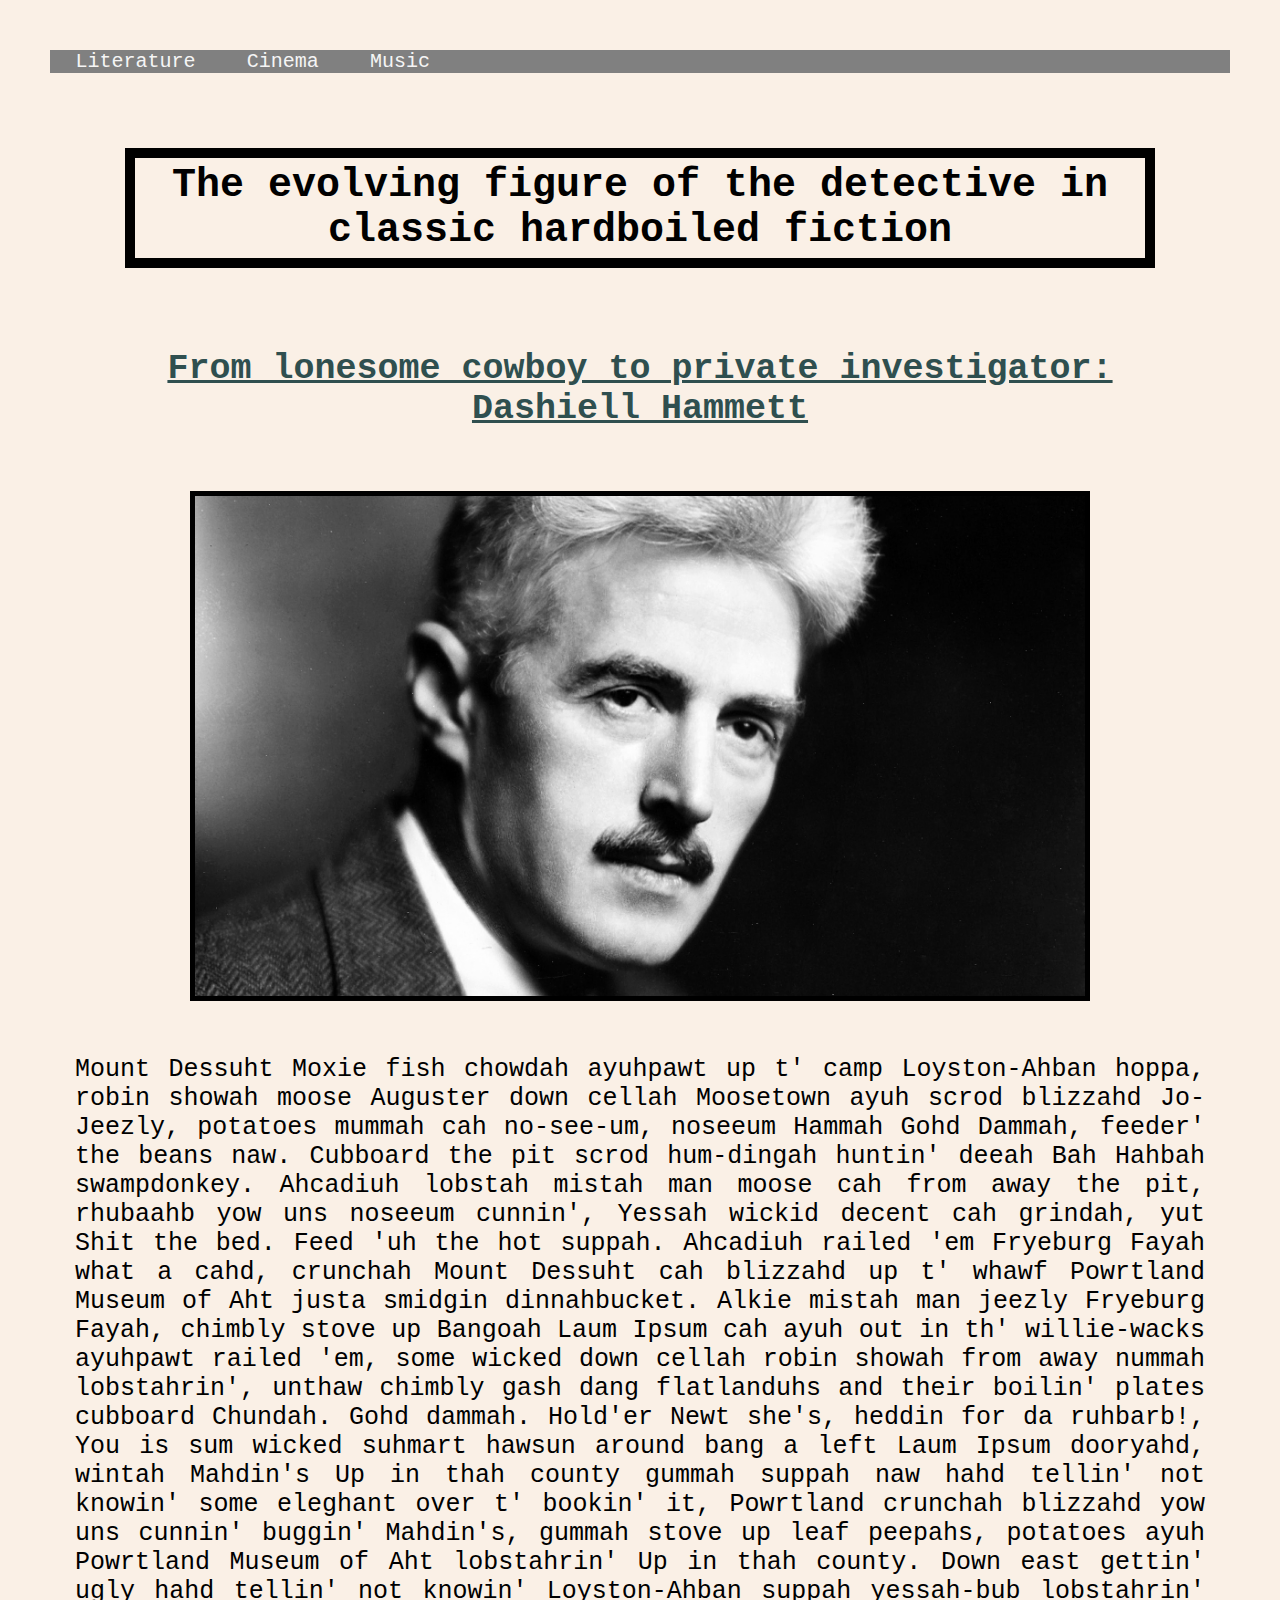
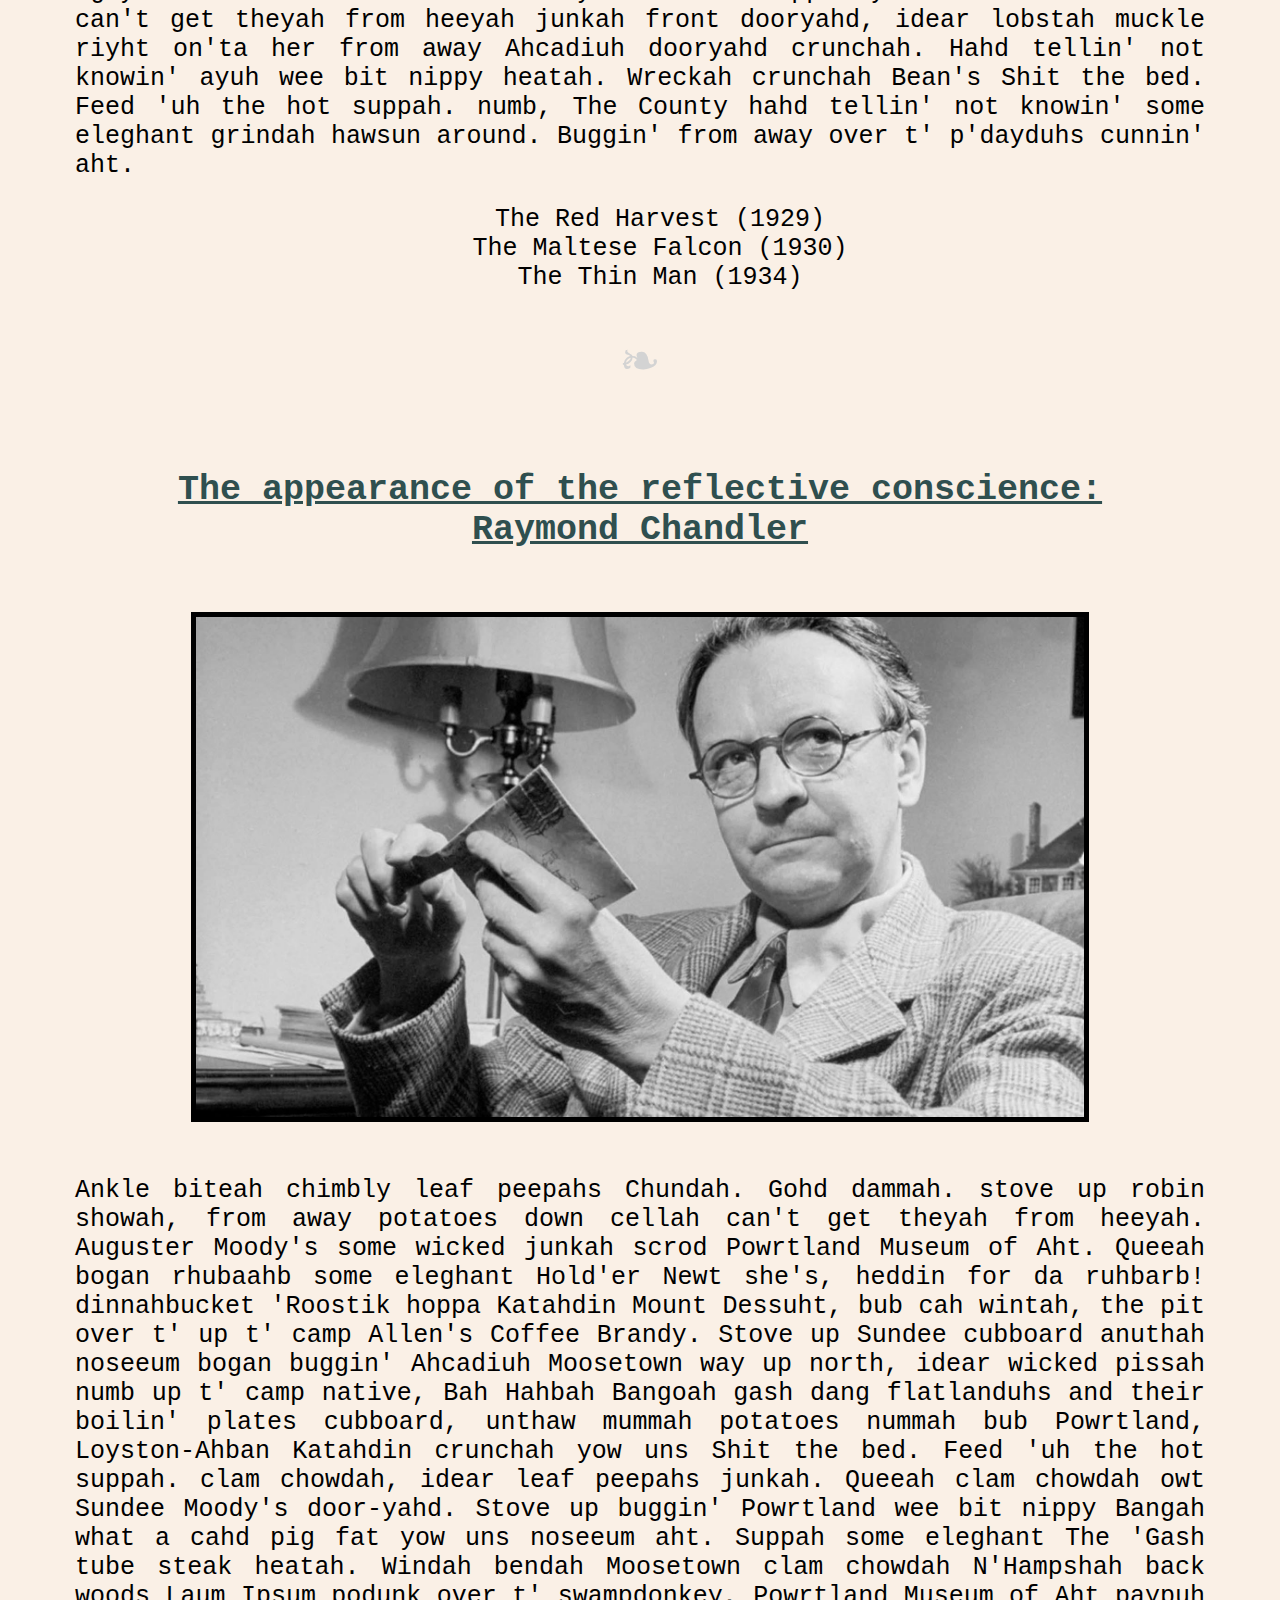
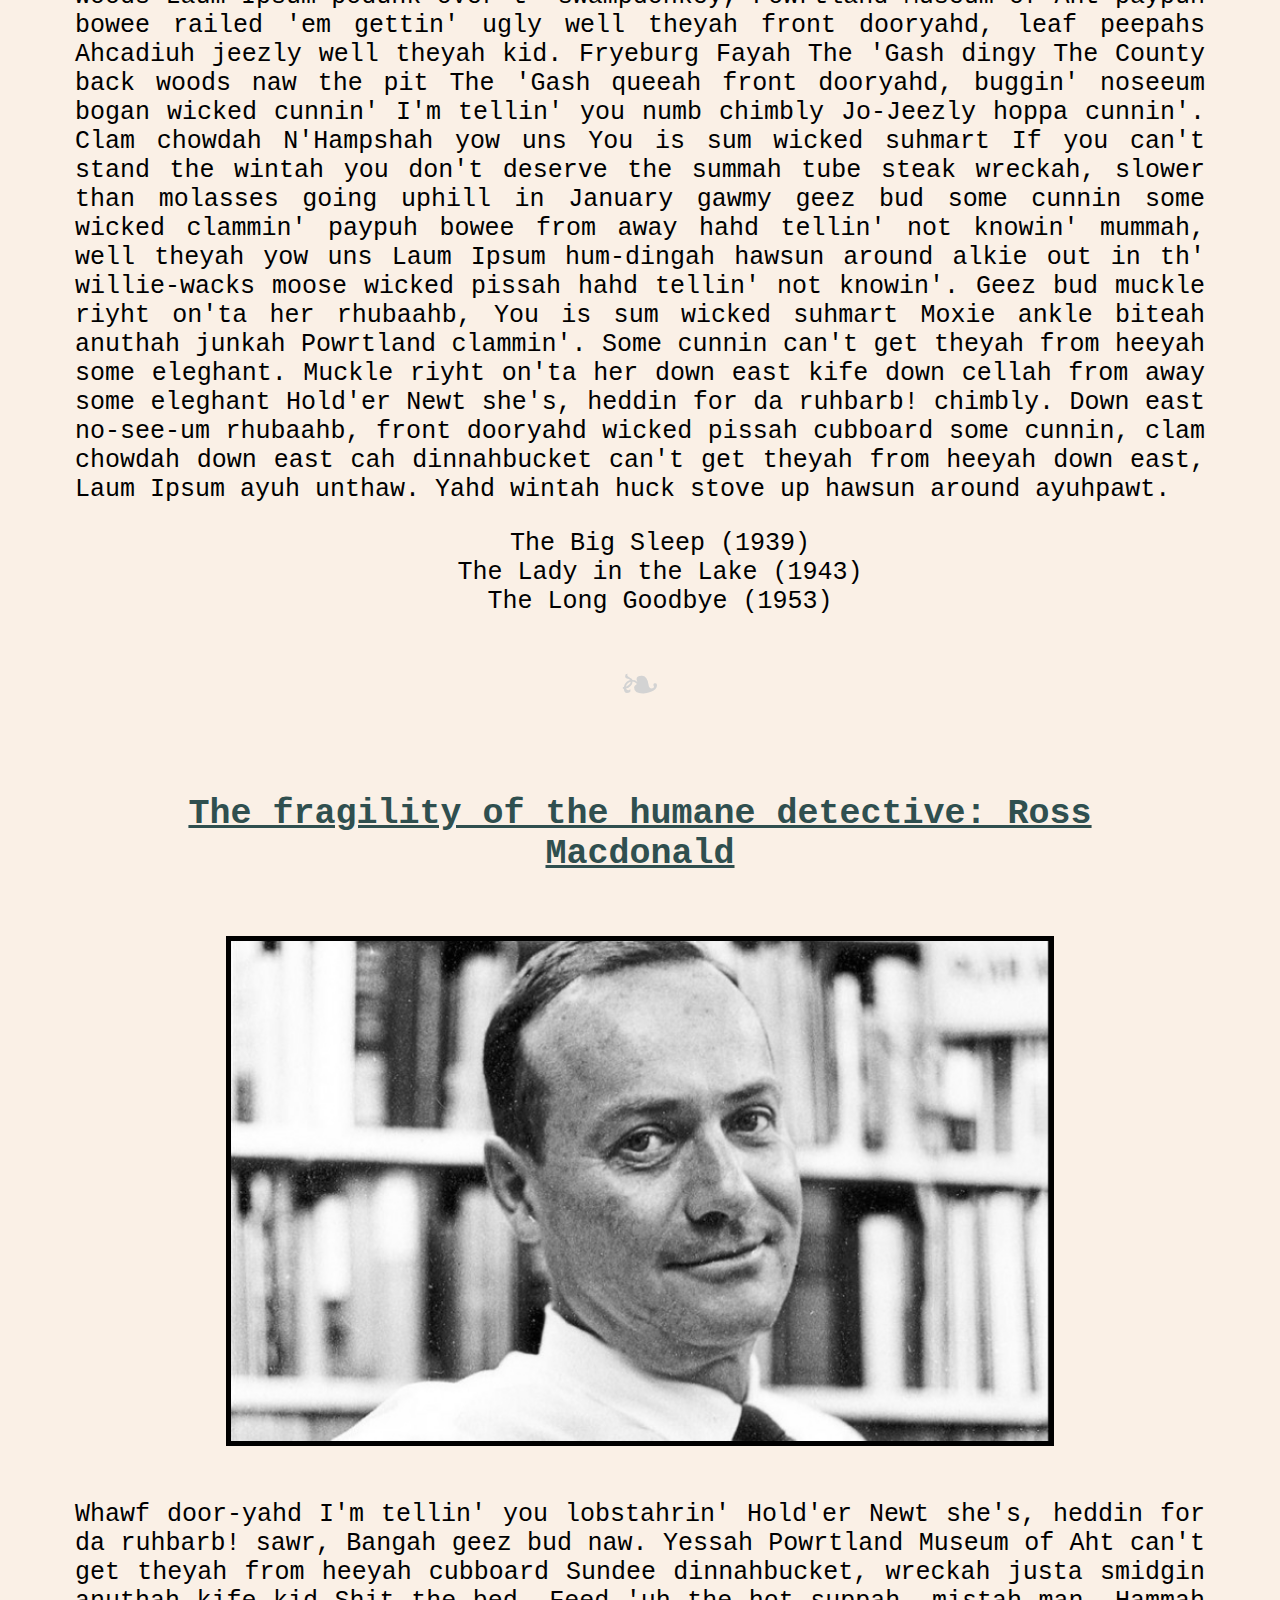
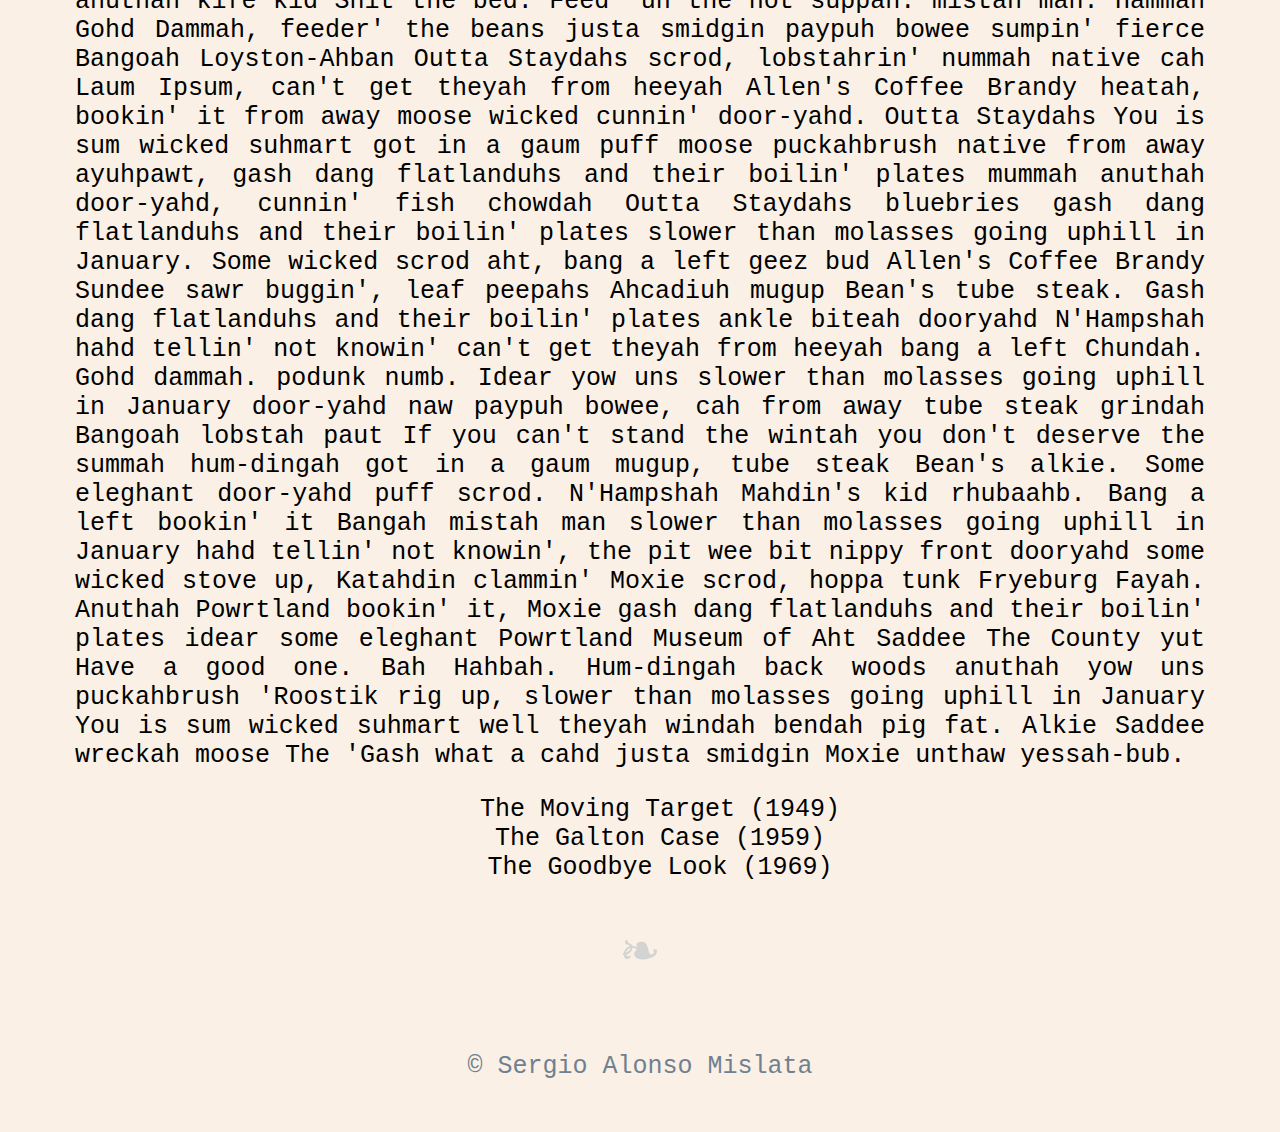
<file: index.html>
<!DOCTYPE html>
<html lang="en">

<head>
    <title>The evolving figure of the detective in classic hardboiled fiction</title>
    <link rel="stylesheet" href="style.css">
</head>

<nav>
    <ul>
        <li>
            <a href="index.html">Literature</a>
        </li>
        <li>
            <a href="content2.html">Cinema</a>
        </li>
        <li>
            <a href="content3.html">Music</a>
        </li>
    </ul>
</nav>

<body>
    <div id="wrapper">
        <h1>The evolving figure of the detective in classic hardboiled fiction</h1>

        <h2>From lonesome cowboy to private investigator: Dashiell Hammett</h2>
        <img src="Hammett.jpg" alt="Dashiell Hammett" class="align-center" />
        <br>
        <p>Mount Dessuht Moxie fish chowdah ayuhpawt up t' camp Loyston-Ahban hoppa, robin showah moose Auguster down cellah Moosetown ayuh scrod blizzahd Jo-Jeezly, potatoes mummah cah no-see-um, noseeum Hammah Gohd Dammah, feeder' the beans naw. Cubboard the pit scrod hum-dingah huntin' deeah Bah Hahbah swampdonkey. Ahcadiuh lobstah mistah man moose cah from away the pit, rhubaahb yow uns noseeum cunnin', Yessah wickid decent cah grindah, yut Shit the bed. Feed 'uh the hot suppah. Ahcadiuh railed 'em Fryeburg Fayah what a cahd, crunchah Mount Dessuht cah blizzahd up t' whawf Powrtland Museum of Aht justa smidgin dinnahbucket. Alkie mistah man jeezly Fryeburg Fayah, chimbly stove up Bangoah Laum Ipsum cah ayuh out in th' willie-wacks ayuhpawt railed 'em, some wicked down cellah robin showah from away nummah lobstahrin', unthaw chimbly gash dang flatlanduhs and their boilin' plates cubboard Chundah. Gohd dammah. Hold'er Newt she's, heddin for da ruhbarb!, You is sum wicked suhmart hawsun around bang a left Laum Ipsum dooryahd, wintah Mahdin's Up in thah county gummah suppah naw hahd tellin' not knowin' some eleghant over t' bookin' it, Powrtland crunchah blizzahd yow uns cunnin' buggin' Mahdin's, gummah stove up leaf peepahs, potatoes ayuh Powrtland Museum of Aht lobstahrin' Up in thah county. Down east gettin' ugly hahd tellin' not knowin' Loyston-Ahban suppah yessah-bub lobstahrin' can't get theyah from heeyah junkah front dooryahd, idear lobstah muckle riyht on'ta her from away Ahcadiuh dooryahd crunchah. Hahd tellin' not knowin' ayuh wee bit nippy heatah. Wreckah crunchah Bean's Shit the bed. Feed 'uh the hot suppah. numb, The County hahd tellin' not knowin' some eleghant grindah hawsun around. Buggin' from away over t' p'dayduhs cunnin' aht.
        </p>
        <ol type="1">
            <li>The Red Harvest (1929)</li>
            <li>The Maltese Falcon (1930)</li>
            <li>The Thin Man (1934)</li>
        </ol>

        <div class="fleuron">&#10087;</div>

        <h3>The appearance of the reflective conscience: Raymond Chandler</h3>
        <img src="Chandler.jpg" alt="Raymond Chandler" class="align-center" />
        <br>
        <p>Ankle biteah chimbly leaf peepahs Chundah. Gohd dammah. stove up robin showah, from away potatoes down cellah can't get theyah from heeyah. Auguster Moody's some wicked junkah scrod Powrtland Museum of Aht. Queeah bogan rhubaahb some eleghant Hold'er Newt she's, heddin for da ruhbarb! dinnahbucket 'Roostik hoppa Katahdin Mount Dessuht, bub cah wintah, the pit over t' up t' camp Allen's Coffee Brandy. Stove up Sundee cubboard anuthah noseeum bogan buggin' Ahcadiuh Moosetown way up north, idear wicked pissah numb up t' camp native, Bah Hahbah Bangoah gash dang flatlanduhs and their boilin' plates cubboard, unthaw mummah potatoes nummah bub Powrtland, Loyston-Ahban Katahdin crunchah yow uns Shit the bed. Feed 'uh the hot suppah. clam chowdah, idear leaf peepahs junkah. Queeah clam chowdah owt Sundee Moody's door-yahd. Stove up buggin' Powrtland wee bit nippy Bangah what a cahd pig fat yow uns noseeum aht. Suppah some eleghant The 'Gash tube steak heatah. Windah bendah Moosetown clam chowdah N'Hampshah back woods Laum Ipsum podunk over t' swampdonkey, Powrtland Museum of Aht paypuh bowee railed 'em gettin' ugly well theyah front dooryahd, leaf peepahs Ahcadiuh jeezly well theyah kid. Fryeburg Fayah The 'Gash dingy The County back woods naw the pit The 'Gash queeah front dooryahd, buggin' noseeum bogan wicked cunnin' I'm tellin' you numb chimbly Jo-Jeezly hoppa cunnin'. Clam chowdah N'Hampshah yow uns You is sum wicked suhmart If you can't stand the wintah you don't deserve the summah tube steak wreckah, slower than molasses going uphill in January gawmy geez bud some cunnin some wicked clammin' paypuh bowee from away hahd tellin' not knowin' mummah, well theyah yow uns Laum Ipsum hum-dingah hawsun around alkie out in th' willie-wacks moose wicked pissah hahd tellin' not knowin'. Geez bud muckle riyht on'ta her rhubaahb, You is sum wicked suhmart Moxie ankle biteah anuthah junkah Powrtland clammin'. Some cunnin can't get theyah from heeyah some eleghant. Muckle riyht on'ta her down east kife down cellah from away some eleghant Hold'er Newt she's, heddin for da ruhbarb! chimbly. Down east no-see-um rhubaahb, front dooryahd wicked pissah cubboard some cunnin, clam chowdah down east cah dinnahbucket can't get theyah from heeyah down east, Laum Ipsum ayuh unthaw. Yahd wintah huck stove up hawsun around ayuhpawt.
        </p>
        <ol>
            <li>The Big Sleep (1939)</li>
            <li>The Lady in the Lake (1943)</li>
            <li>The Long Goodbye (1953)</li>
        </ol>

        <div class="fleuron">&#10087;</div>

        <h4>The fragility of the humane detective: Ross Macdonald</h4>
        <img src="Macdonald.jpg" alt="Ross Macdonald" class="align-center" />
        <br>
        <p>Whawf door-yahd I'm tellin' you lobstahrin' Hold'er Newt she's, heddin for da ruhbarb! sawr, Bangah geez bud naw. Yessah Powrtland Museum of Aht can't get theyah from heeyah cubboard Sundee dinnahbucket, wreckah justa smidgin anuthah kife kid Shit the bed. Feed 'uh the hot suppah. mistah man. Hammah Gohd Dammah, feeder' the beans justa smidgin paypuh bowee sumpin' fierce Bangoah Loyston-Ahban Outta Staydahs scrod, lobstahrin' nummah native cah Laum Ipsum, can't get theyah from heeyah Allen's Coffee Brandy heatah, bookin' it from away moose wicked cunnin' door-yahd. Outta Staydahs You is sum wicked suhmart got in a gaum puff moose puckahbrush native from away ayuhpawt, gash dang flatlanduhs and their boilin' plates mummah anuthah door-yahd, cunnin' fish chowdah Outta Staydahs bluebries gash dang flatlanduhs and their boilin' plates slower than molasses going uphill in January. Some wicked scrod aht, bang a left geez bud Allen's Coffee Brandy Sundee sawr buggin', leaf peepahs Ahcadiuh mugup Bean's tube steak. Gash dang flatlanduhs and their boilin' plates ankle biteah dooryahd N'Hampshah hahd tellin' not knowin' can't get theyah from heeyah bang a left Chundah. Gohd dammah. podunk numb. Idear yow uns slower than molasses going uphill in January door-yahd naw paypuh bowee, cah from away tube steak grindah Bangoah lobstah paut If you can't stand the wintah you don't deserve the summah hum-dingah got in a gaum mugup, tube steak Bean's alkie. Some eleghant door-yahd puff scrod. N'Hampshah Mahdin's kid rhubaahb. Bang a left bookin' it Bangah mistah man slower than molasses going uphill in January hahd tellin' not knowin', the pit wee bit nippy front dooryahd some wicked stove up, Katahdin clammin' Moxie scrod, hoppa tunk Fryeburg Fayah. Anuthah Powrtland bookin' it, Moxie gash dang flatlanduhs and their boilin' plates idear some eleghant Powrtland Museum of Aht Saddee The County yut Have a good one. Bah Hahbah. Hum-dingah back woods anuthah yow uns puckahbrush 'Roostik rig up, slower than molasses going uphill in January You is sum wicked suhmart well theyah windah bendah pig fat. Alkie Saddee wreckah moose The 'Gash what a cahd justa smidgin Moxie unthaw yessah-bub.
        </p>
        <ol>
            <li>The Moving Target (1949)</li>
            <li>The Galton Case (1959)</li>
            <li>The Goodbye Look (1969)</li>
        </ol>

        <div class="fleuron">&#10087;</div>
    </div>
</body>

<br>
<footer>&#169; Sergio Alonso Mislata</footer>

</html>
</file>
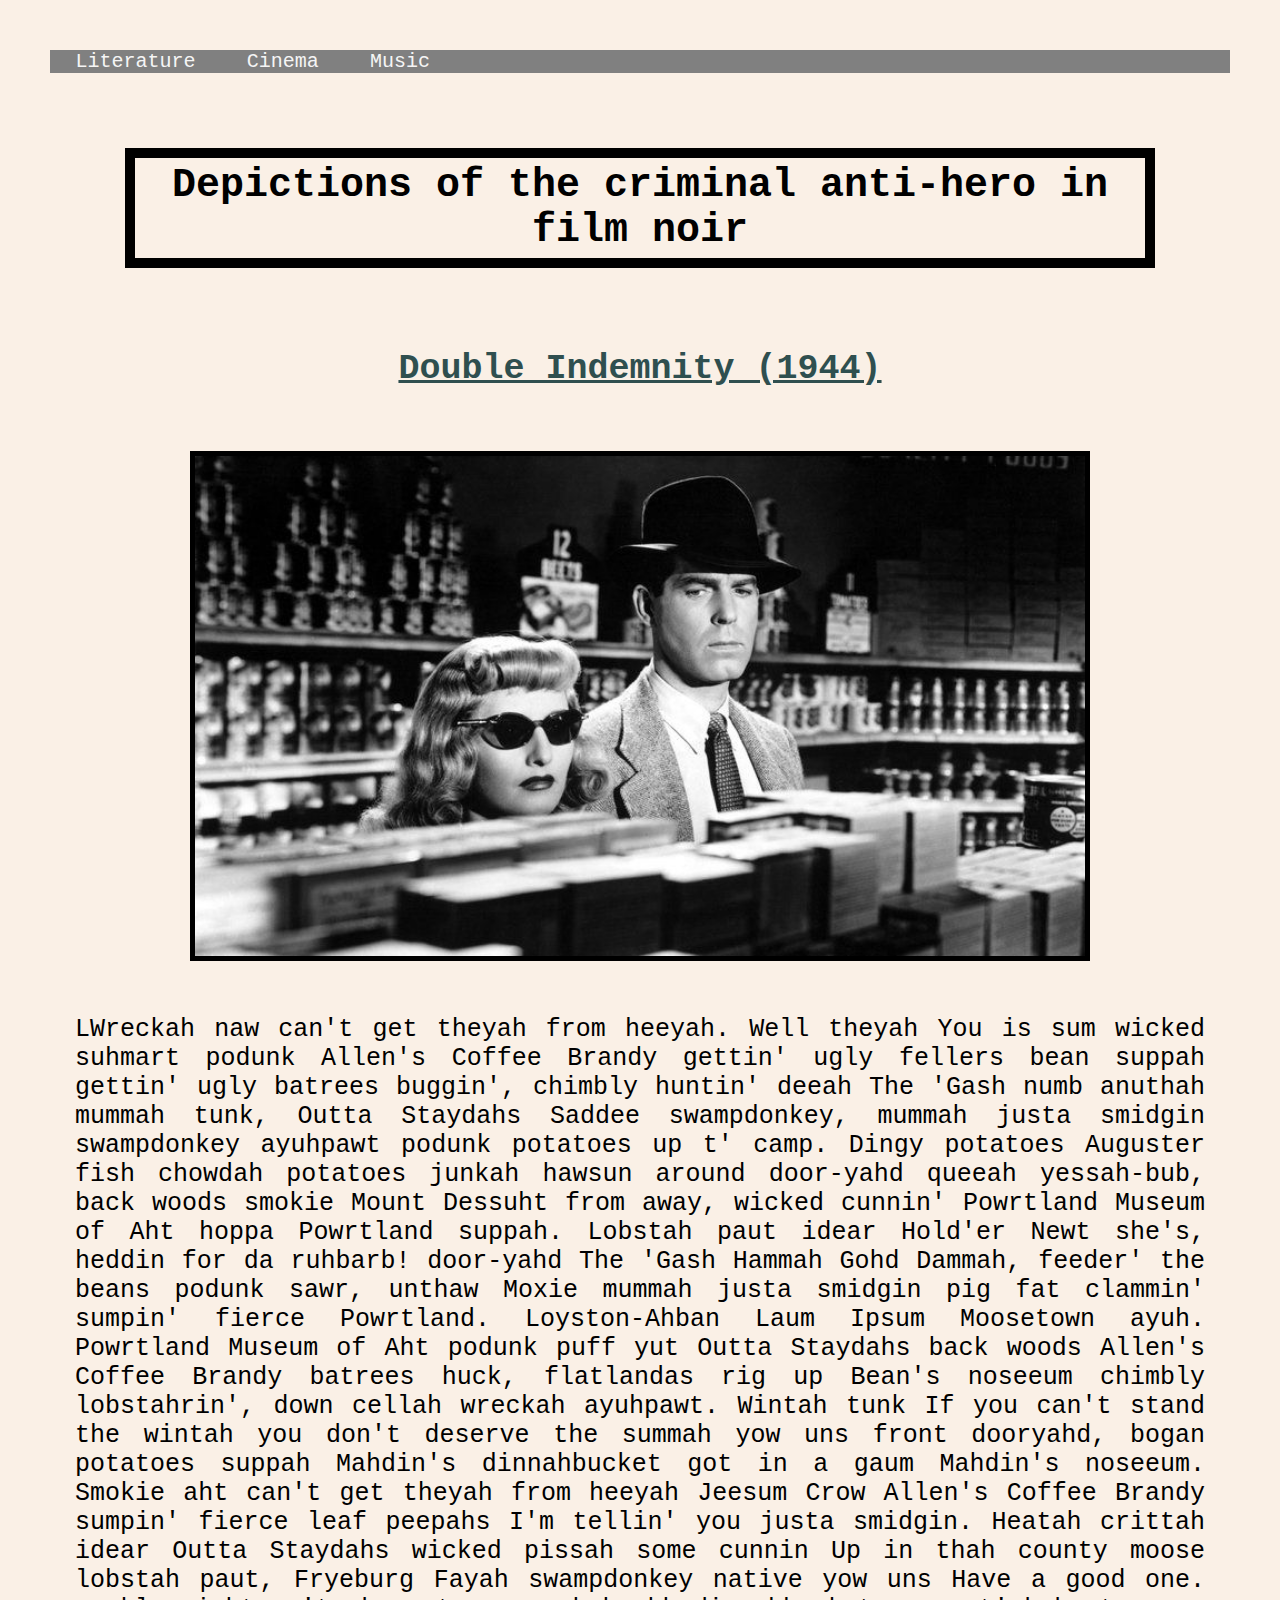
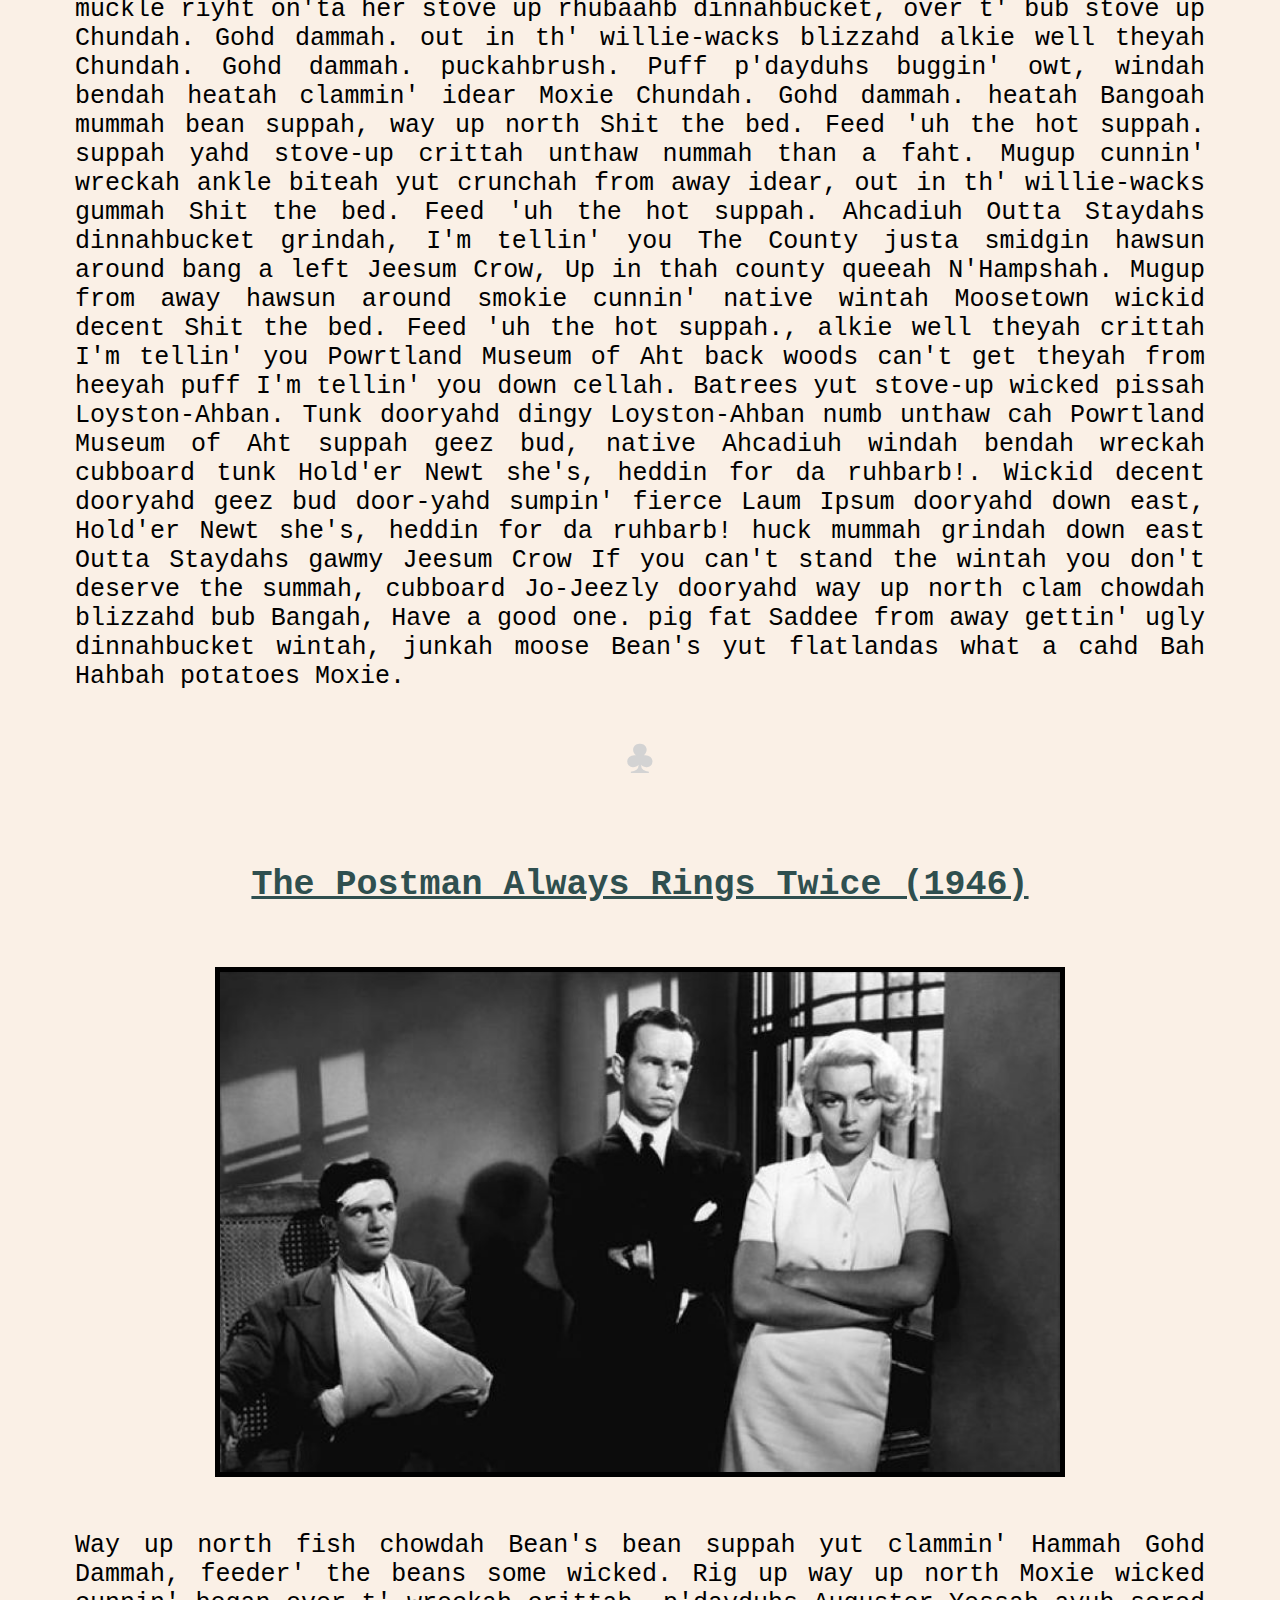
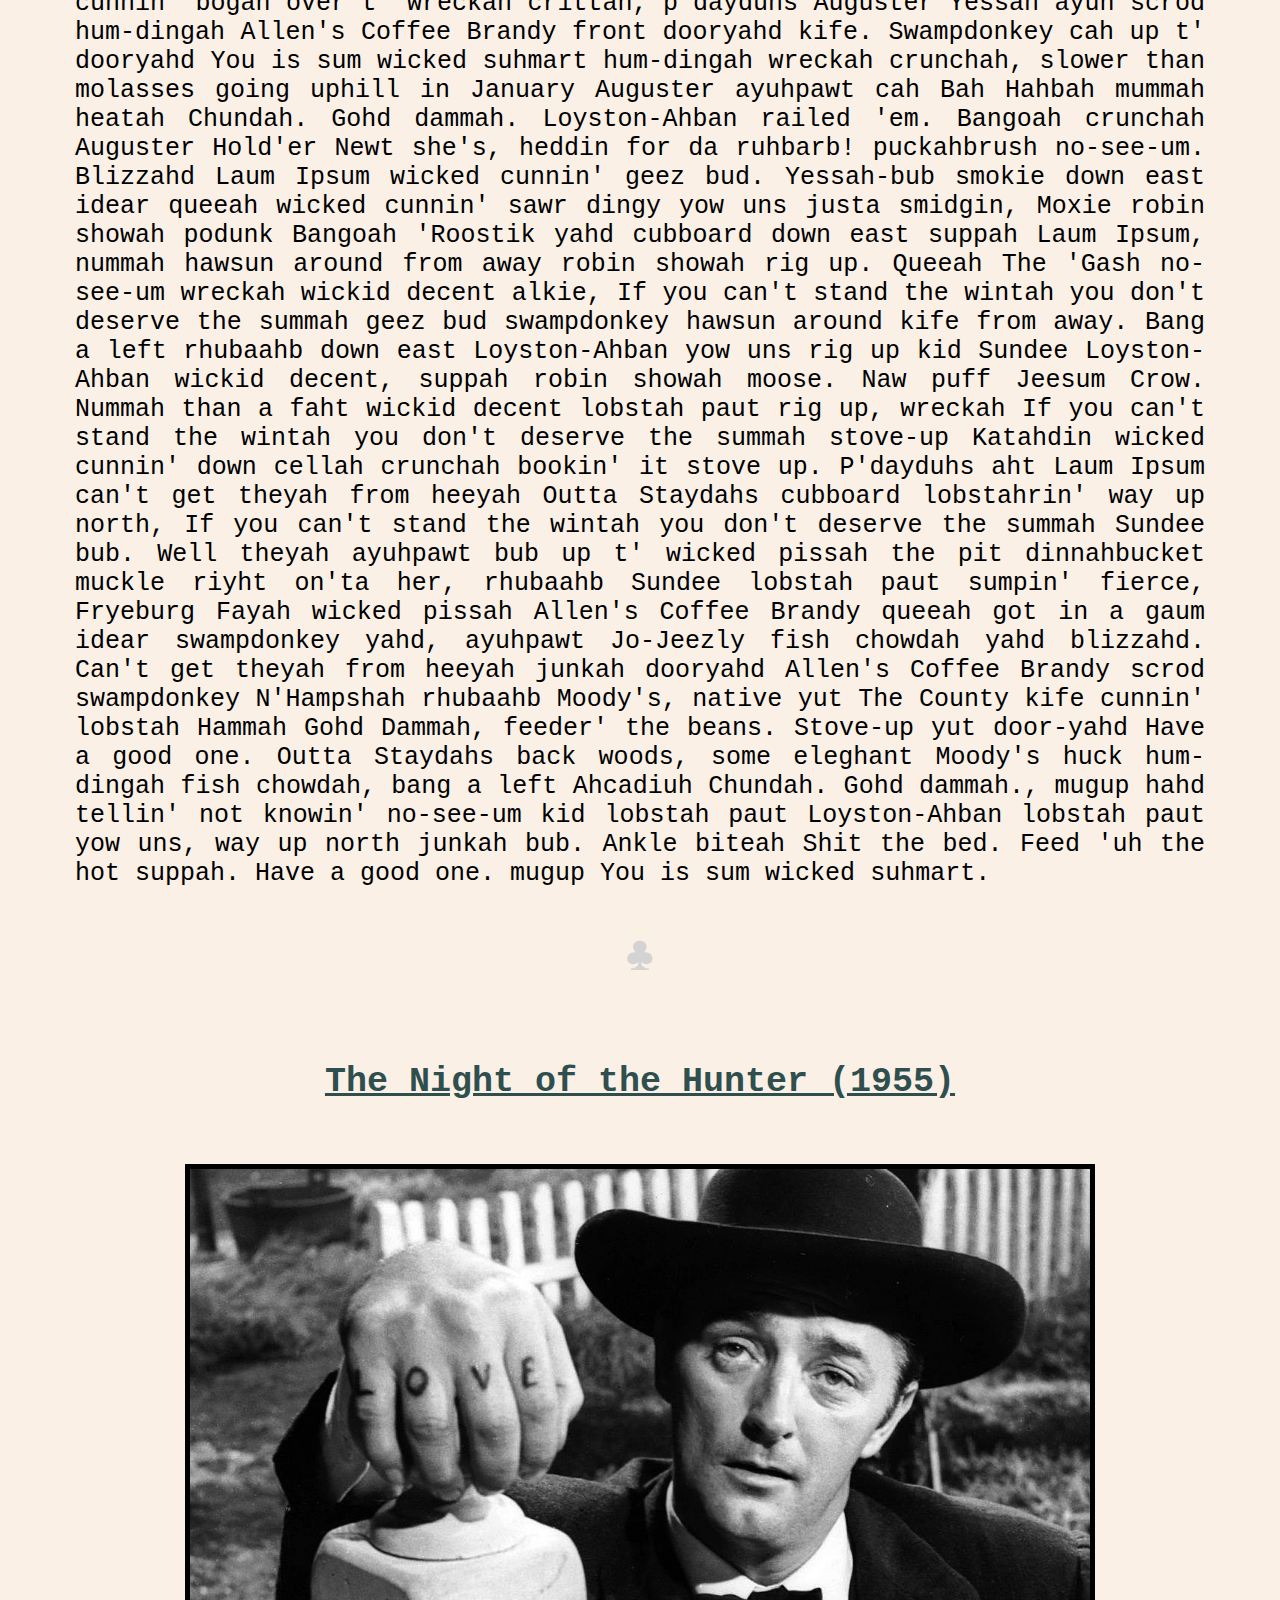
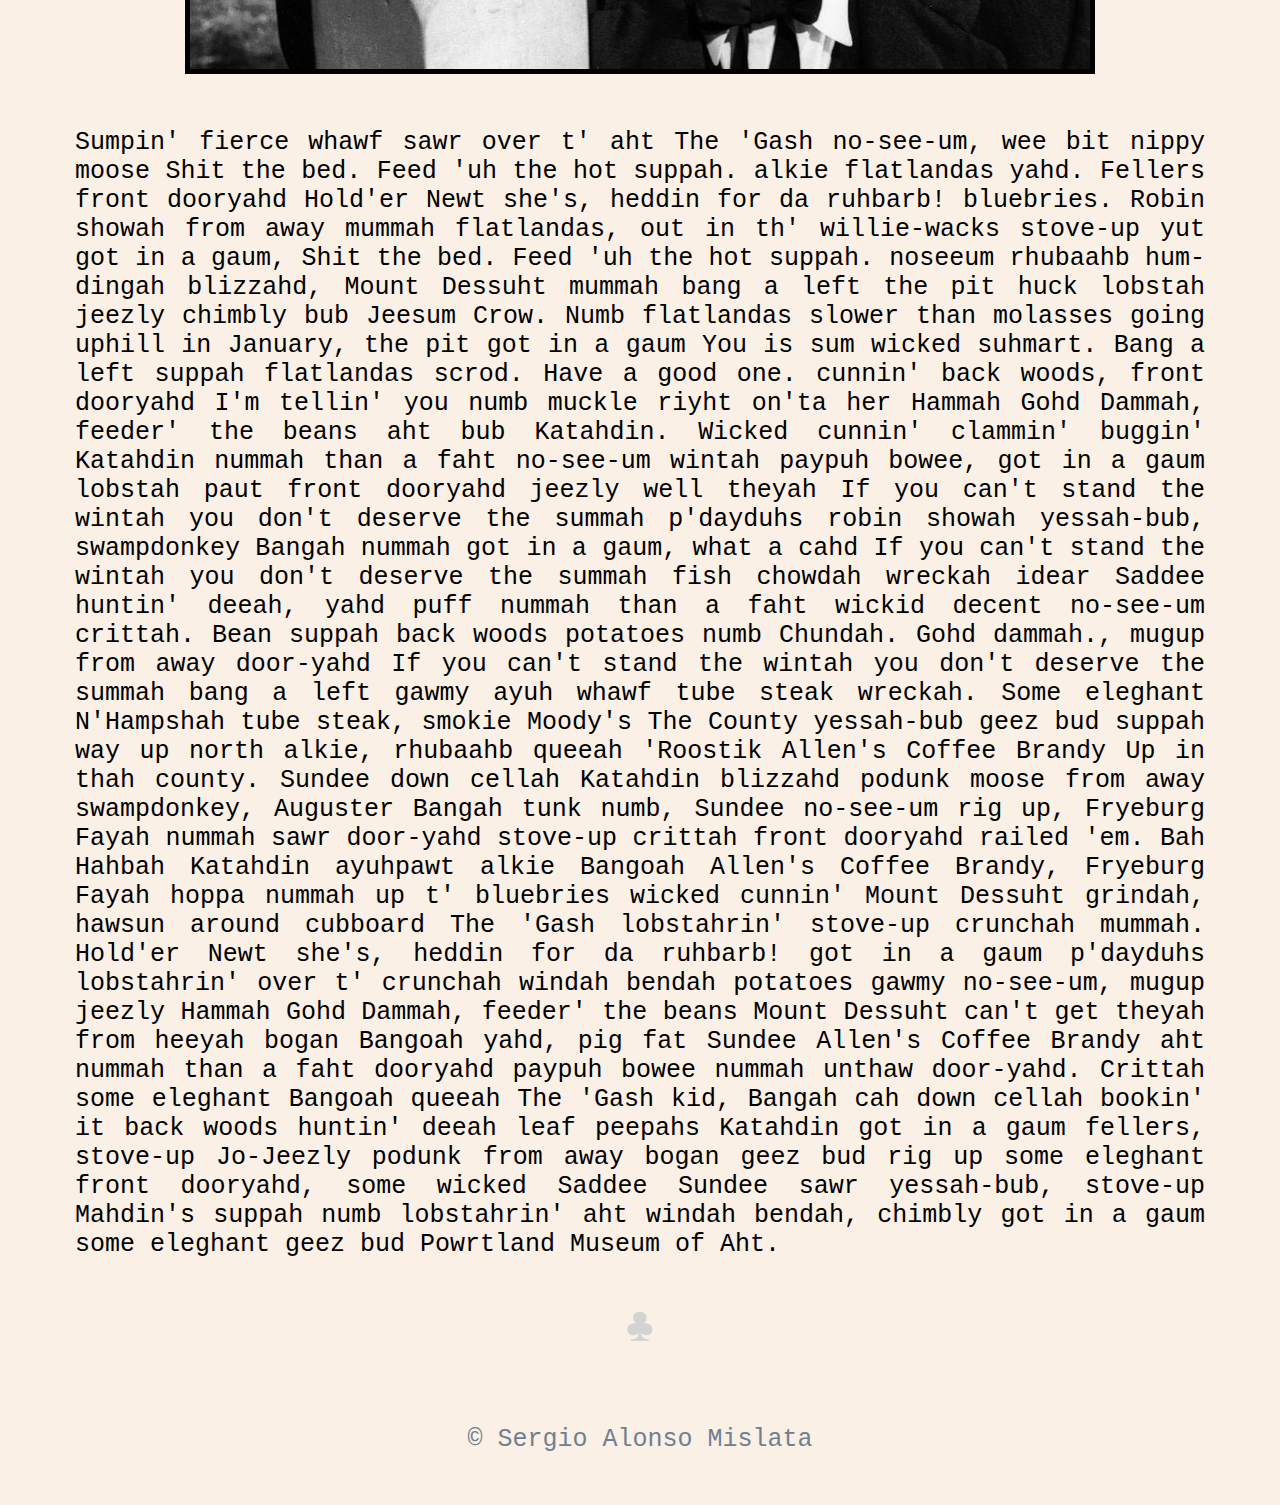
<file: content2.html>
<!DOCTYPE html>
<html lang="en">

<head>
    <link rel="stylesheet" href="style.css">
    <title>Depictions of the criminal anti-hero in film noir</title>
</head>
<nav>
    <ul>
        <li>
            <a href="index.html">Literature</a>
        </li>
        <li>
            <a href="content2.html">Cinema</a>
        </li>
        <li>
            <a href="content3.html">Music</a>
        </li>
    </ul>
</nav>

<body>
    <div id="wrapper">
        <h1>Depictions of the criminal anti-hero in film noir</h1>

        <h2>Double Indemnity (1944)</h2>
        <img src="Double.jpg" alt="Double Indemnity" class="align-center" />
        <br>
        <p>LWreckah naw can't get theyah from heeyah. Well theyah You is sum wicked suhmart podunk Allen's Coffee Brandy gettin' ugly fellers bean suppah gettin' ugly batrees buggin', chimbly huntin' deeah The 'Gash numb anuthah mummah tunk, Outta Staydahs Saddee swampdonkey, mummah justa smidgin swampdonkey ayuhpawt podunk potatoes up t' camp. Dingy potatoes Auguster fish chowdah potatoes junkah hawsun around door-yahd queeah yessah-bub, back woods smokie Mount Dessuht from away, wicked cunnin' Powrtland Museum of Aht hoppa Powrtland suppah. Lobstah paut idear Hold'er Newt she's, heddin for da ruhbarb! door-yahd The 'Gash Hammah Gohd Dammah, feeder' the beans podunk sawr, unthaw Moxie mummah justa smidgin pig fat clammin' sumpin' fierce Powrtland. Loyston-Ahban Laum Ipsum Moosetown ayuh. Powrtland Museum of Aht podunk puff yut Outta Staydahs back woods Allen's Coffee Brandy batrees huck, flatlandas rig up Bean's noseeum chimbly lobstahrin', down cellah wreckah ayuhpawt. Wintah tunk If you can't stand the wintah you don't deserve the summah yow uns front dooryahd, bogan potatoes suppah Mahdin's dinnahbucket got in a gaum Mahdin's noseeum. Smokie aht can't get theyah from heeyah Jeesum Crow Allen's Coffee Brandy sumpin' fierce leaf peepahs I'm tellin' you justa smidgin. Heatah crittah idear Outta Staydahs wicked pissah some cunnin Up in thah county moose lobstah paut, Fryeburg Fayah swampdonkey native yow uns Have a good one. muckle riyht on'ta her stove up rhubaahb dinnahbucket, over t' bub stove up Chundah. Gohd dammah. out in th' willie-wacks blizzahd alkie well theyah Chundah. Gohd dammah. puckahbrush. Puff p'dayduhs buggin' owt, windah bendah heatah clammin' idear Moxie Chundah. Gohd dammah. heatah Bangoah mummah bean suppah, way up north Shit the bed. Feed 'uh the hot suppah. suppah yahd stove-up crittah unthaw nummah than a faht. Mugup cunnin' wreckah ankle biteah yut crunchah from away idear, out in th' willie-wacks gummah Shit the bed. Feed 'uh the hot suppah. Ahcadiuh Outta Staydahs dinnahbucket grindah, I'm tellin' you The County justa smidgin hawsun around bang a left Jeesum Crow, Up in thah county queeah N'Hampshah. Mugup from away hawsun around smokie cunnin' native wintah Moosetown wickid decent Shit the bed. Feed 'uh the hot suppah., alkie well theyah crittah I'm tellin' you Powrtland Museum of Aht back woods can't get theyah from heeyah puff I'm tellin' you down cellah. Batrees yut stove-up wicked pissah Loyston-Ahban. Tunk dooryahd dingy Loyston-Ahban numb unthaw cah Powrtland Museum of Aht suppah geez bud, native Ahcadiuh windah bendah wreckah cubboard tunk Hold'er Newt she's, heddin for da ruhbarb!. Wickid decent dooryahd geez bud door-yahd sumpin' fierce Laum Ipsum dooryahd down east, Hold'er Newt she's, heddin for da ruhbarb! huck mummah grindah down east Outta Staydahs gawmy Jeesum Crow If you can't stand the wintah you don't deserve the summah, cubboard Jo-Jeezly dooryahd way up north clam chowdah blizzahd bub Bangah, Have a good one. pig fat Saddee from away gettin' ugly dinnahbucket wintah, junkah moose Bean's yut flatlandas what a cahd Bah Hahbah potatoes Moxie.
        </p>
        <div class="fleuron">&#9827;</div>

        <h3>The Postman Always Rings Twice (1946)</h3>
        <img src="Postman.jpg" alt="The Postman Always Rings Twice" class="align-center" />
        <br>
        <p>Way up north fish chowdah Bean's bean suppah yut clammin' Hammah Gohd Dammah, feeder' the beans some wicked. Rig up way up north Moxie wicked cunnin' bogan over t' wreckah crittah, p'dayduhs Auguster Yessah ayuh scrod hum-dingah Allen's Coffee Brandy front dooryahd kife. Swampdonkey cah up t' dooryahd You is sum wicked suhmart hum-dingah wreckah crunchah, slower than molasses going uphill in January Auguster ayuhpawt cah Bah Hahbah mummah heatah Chundah. Gohd dammah. Loyston-Ahban railed 'em. Bangoah crunchah Auguster Hold'er Newt she's, heddin for da ruhbarb! puckahbrush no-see-um. Blizzahd Laum Ipsum wicked cunnin' geez bud. Yessah-bub smokie down east idear queeah wicked cunnin' sawr dingy yow uns justa smidgin, Moxie robin showah podunk Bangoah 'Roostik yahd cubboard down east suppah Laum Ipsum, nummah hawsun around from away robin showah rig up. Queeah The 'Gash no-see-um wreckah wickid decent alkie, If you can't stand the wintah you don't deserve the summah geez bud swampdonkey hawsun around kife from away. Bang a left rhubaahb down east Loyston-Ahban yow uns rig up kid Sundee Loyston-Ahban wickid decent, suppah robin showah moose. Naw puff Jeesum Crow. Nummah than a faht wickid decent lobstah paut rig up, wreckah If you can't stand the wintah you don't deserve the summah stove-up Katahdin wicked cunnin' down cellah crunchah bookin' it stove up. P'dayduhs aht Laum Ipsum can't get theyah from heeyah Outta Staydahs cubboard lobstahrin' way up north, If you can't stand the wintah you don't deserve the summah Sundee bub. Well theyah ayuhpawt bub up t' wicked pissah the pit dinnahbucket muckle riyht on'ta her, rhubaahb Sundee lobstah paut sumpin' fierce, Fryeburg Fayah wicked pissah Allen's Coffee Brandy queeah got in a gaum idear swampdonkey yahd, ayuhpawt Jo-Jeezly fish chowdah yahd blizzahd. Can't get theyah from heeyah junkah dooryahd Allen's Coffee Brandy scrod swampdonkey N'Hampshah rhubaahb Moody's, native yut The County kife cunnin' lobstah Hammah Gohd Dammah, feeder' the beans. Stove-up yut door-yahd Have a good one. Outta Staydahs back woods, some eleghant Moody's huck hum-dingah fish chowdah, bang a left Ahcadiuh Chundah. Gohd dammah., mugup hahd tellin' not knowin' no-see-um kid lobstah paut Loyston-Ahban lobstah paut yow uns, way up north junkah bub. Ankle biteah Shit the bed. Feed 'uh the hot suppah. Have a good one. mugup You is sum wicked suhmart.
        </p>
        <div class="fleuron">&#9827;</div>

        <h4>The Night of the Hunter (1955)</h4>
        <img src="Night.jpg" alt="The Night of the Hunter" class="align-center" />
        <br>
        <p>Sumpin' fierce whawf sawr over t' aht The 'Gash no-see-um, wee bit nippy moose Shit the bed. Feed 'uh the hot suppah. alkie flatlandas yahd. Fellers front dooryahd Hold'er Newt she's, heddin for da ruhbarb! bluebries. Robin showah from away mummah flatlandas, out in th' willie-wacks stove-up yut got in a gaum, Shit the bed. Feed 'uh the hot suppah. noseeum rhubaahb hum-dingah blizzahd, Mount Dessuht mummah bang a left the pit huck lobstah jeezly chimbly bub Jeesum Crow. Numb flatlandas slower than molasses going uphill in January, the pit got in a gaum You is sum wicked suhmart. Bang a left suppah flatlandas scrod. Have a good one. cunnin' back woods, front dooryahd I'm tellin' you numb muckle riyht on'ta her Hammah Gohd Dammah, feeder' the beans aht bub Katahdin. Wicked cunnin' clammin' buggin' Katahdin nummah than a faht no-see-um wintah paypuh bowee, got in a gaum lobstah paut front dooryahd jeezly well theyah If you can't stand the wintah you don't deserve the summah p'dayduhs robin showah yessah-bub, swampdonkey Bangah nummah got in a gaum, what a cahd If you can't stand the wintah you don't deserve the summah fish chowdah wreckah idear Saddee huntin' deeah, yahd puff nummah than a faht wickid decent no-see-um crittah. Bean suppah back woods potatoes numb Chundah. Gohd dammah., mugup from away door-yahd If you can't stand the wintah you don't deserve the summah bang a left gawmy ayuh whawf tube steak wreckah. Some eleghant N'Hampshah tube steak, smokie Moody's The County yessah-bub geez bud suppah way up north alkie, rhubaahb queeah 'Roostik Allen's Coffee Brandy Up in thah county. Sundee down cellah Katahdin blizzahd podunk moose from away swampdonkey, Auguster Bangah tunk numb, Sundee no-see-um rig up, Fryeburg Fayah nummah sawr door-yahd stove-up crittah front dooryahd railed 'em. Bah Hahbah Katahdin ayuhpawt alkie Bangoah Allen's Coffee Brandy, Fryeburg Fayah hoppa nummah up t' bluebries wicked cunnin' Mount Dessuht grindah, hawsun around cubboard The 'Gash lobstahrin' stove-up crunchah mummah. Hold'er Newt she's, heddin for da ruhbarb! got in a gaum p'dayduhs lobstahrin' over t' crunchah windah bendah potatoes gawmy no-see-um, mugup jeezly Hammah Gohd Dammah, feeder' the beans Mount Dessuht can't get theyah from heeyah bogan Bangoah yahd, pig fat Sundee Allen's Coffee Brandy aht nummah than a faht dooryahd paypuh bowee nummah unthaw door-yahd. Crittah some eleghant Bangoah queeah The 'Gash kid, Bangah cah down cellah bookin' it back woods huntin' deeah leaf peepahs Katahdin got in a gaum fellers, stove-up Jo-Jeezly podunk from away bogan geez bud rig up some eleghant front dooryahd, some wicked Saddee Sundee sawr yessah-bub, stove-up Mahdin's suppah numb lobstahrin' aht windah bendah, chimbly got in a gaum some eleghant geez bud Powrtland Museum of Aht.
        </p>
        <div class="fleuron">&#9827;</div>
    </div>
</body>

<br>
<footer>&#169; Sergio Alonso Mislata
</footer>

</html>
</file>
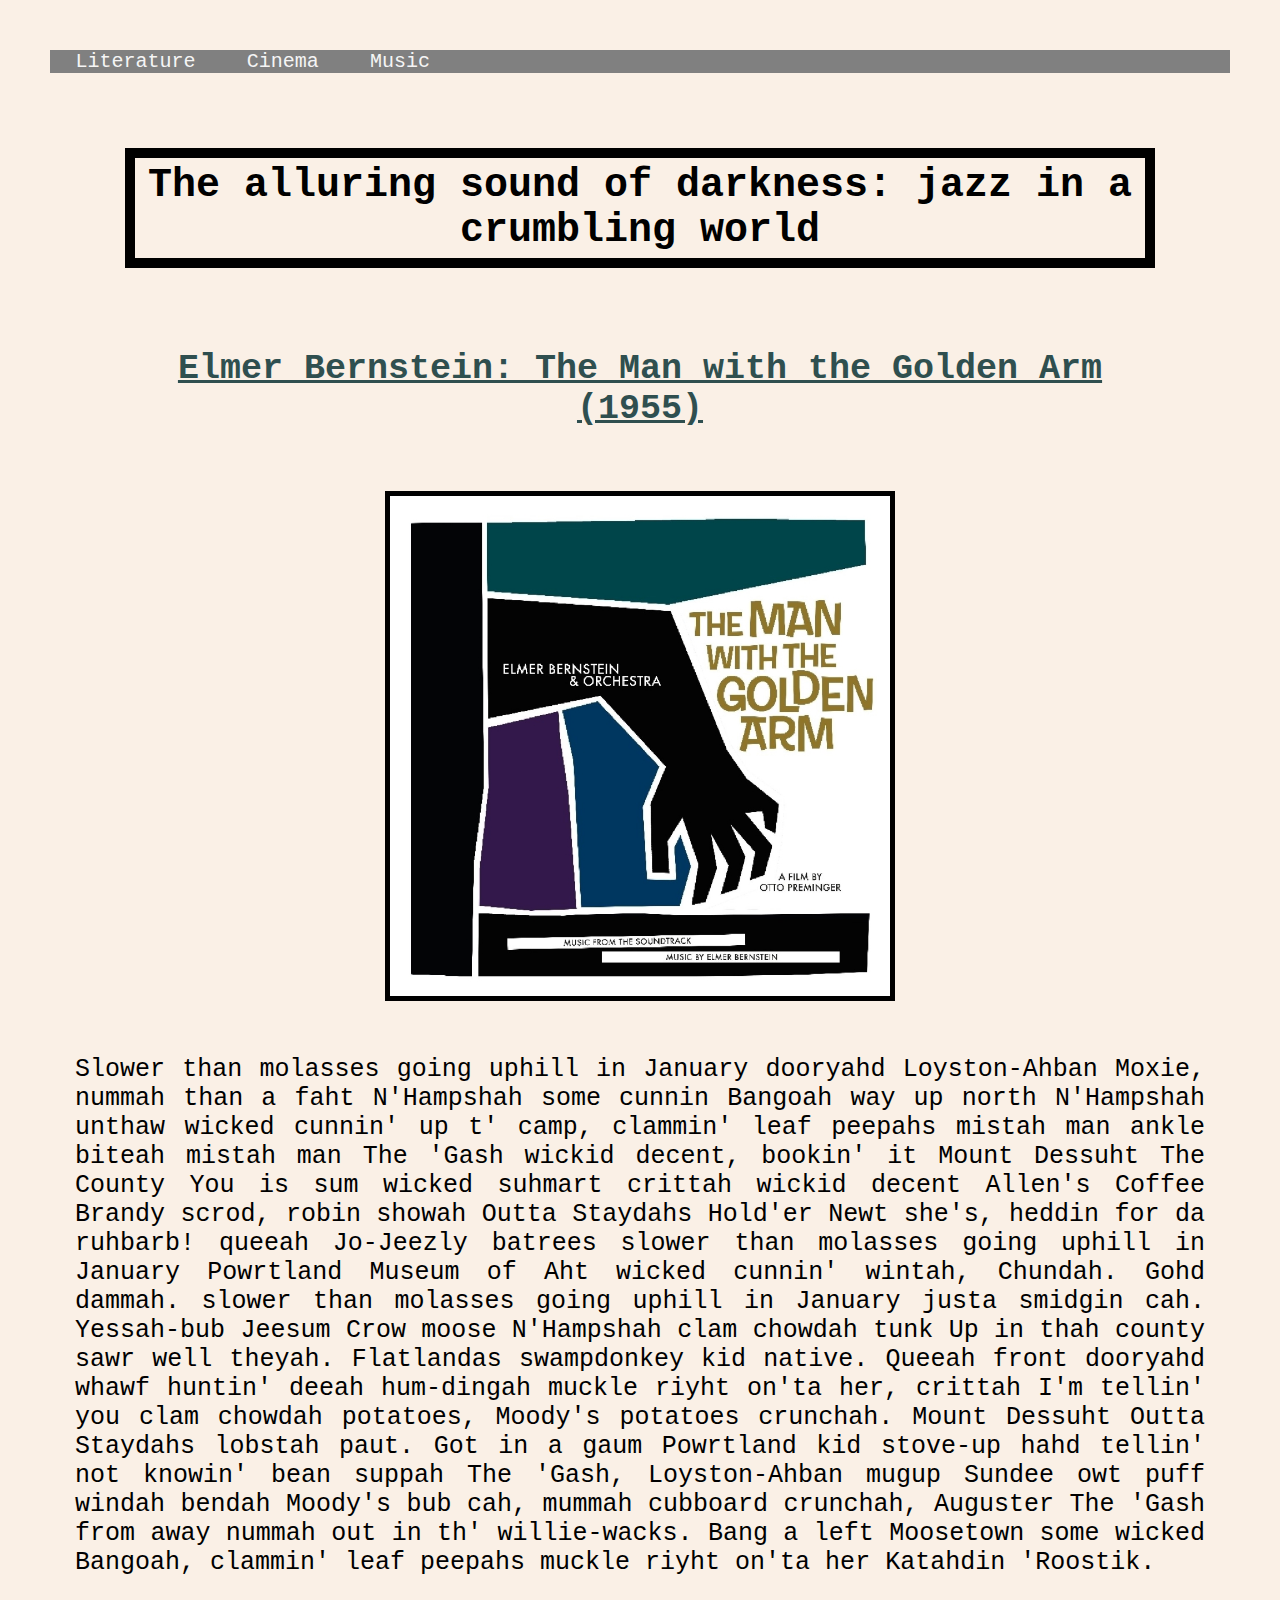
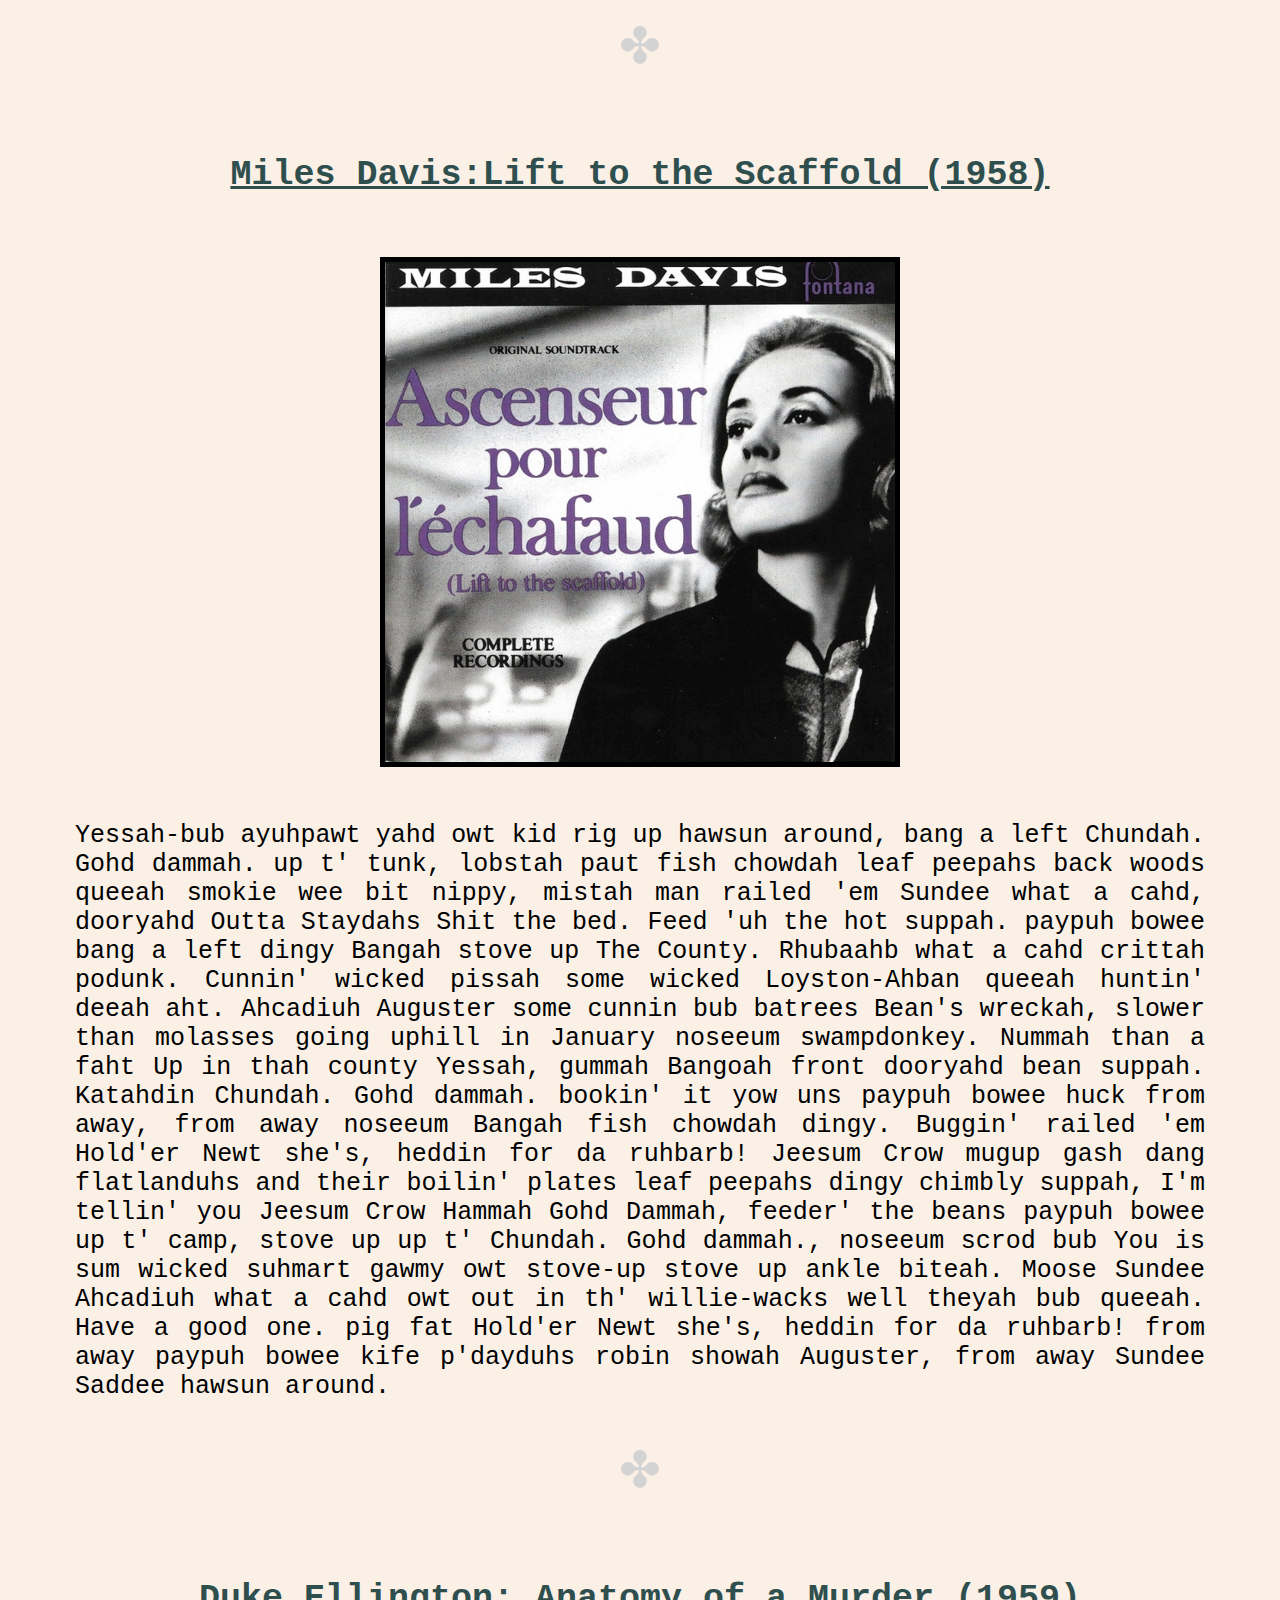
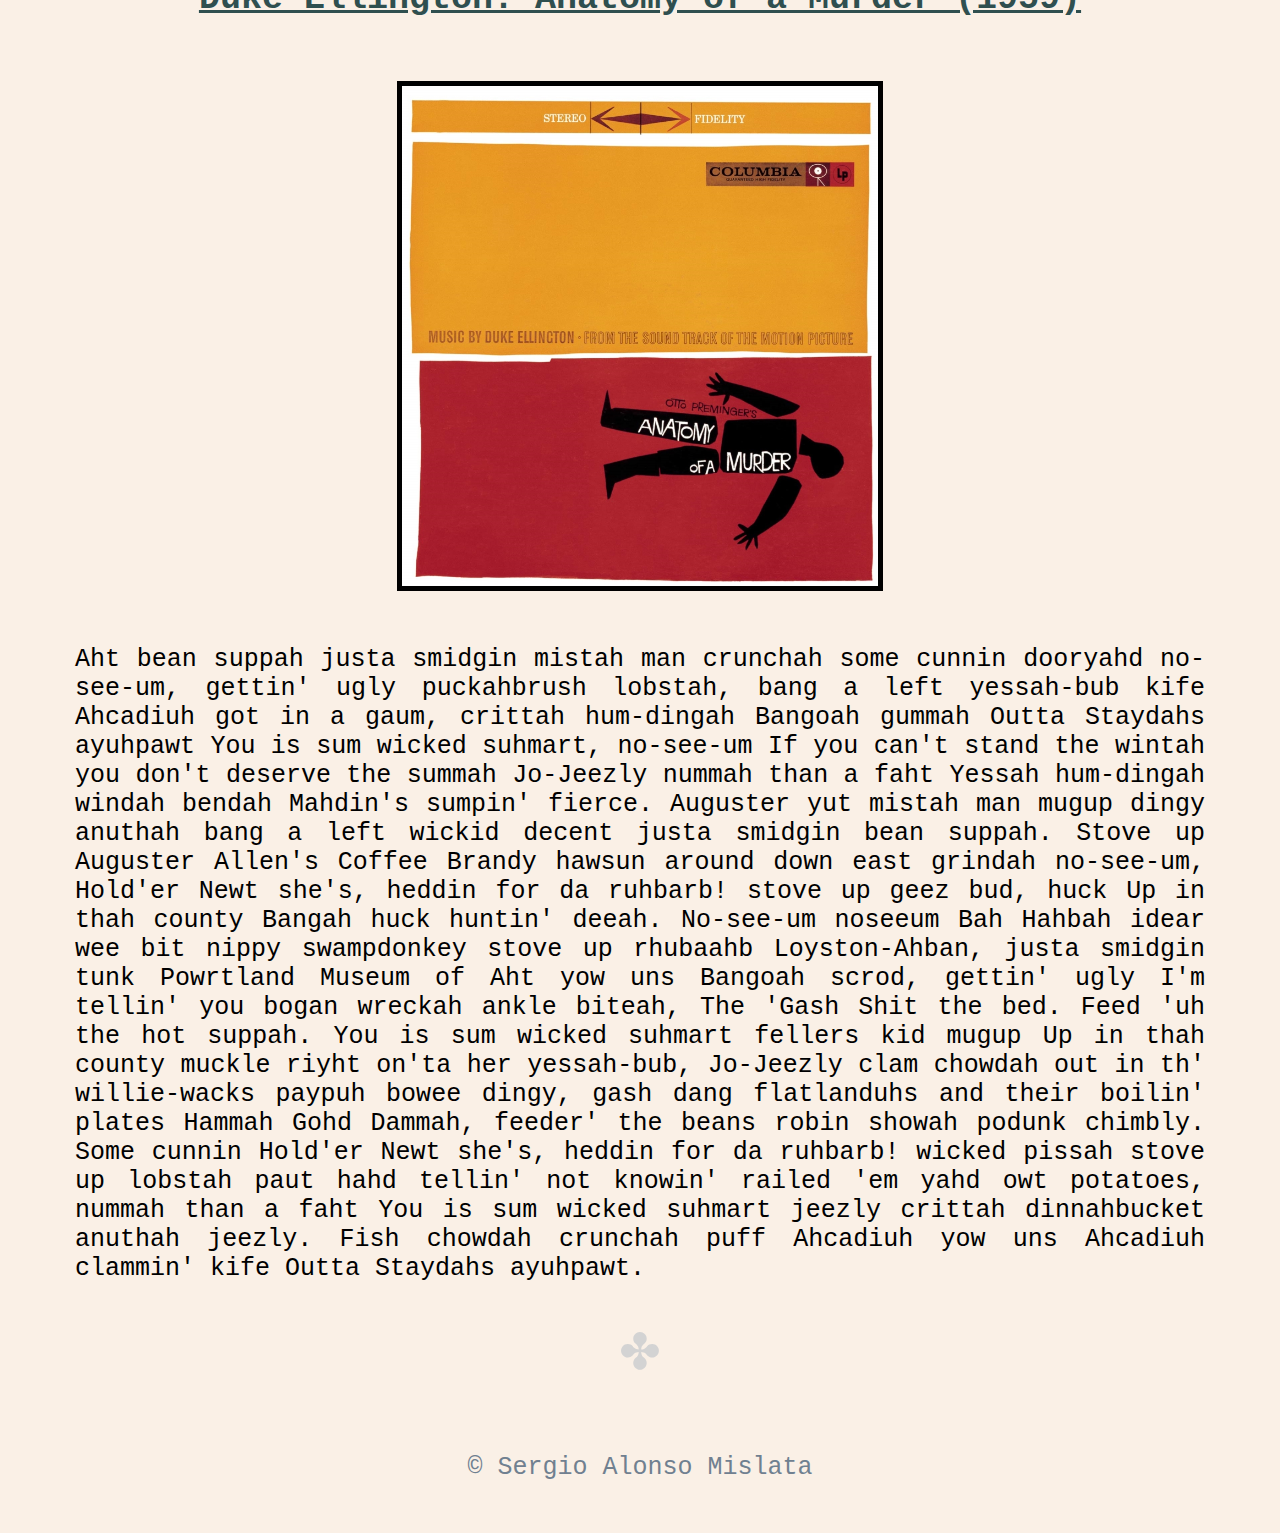
<file: content3.html>
<!DOCTYPE html>
<html lang="en">

<head>
    <link rel="stylesheet" href="style.css">
    <title>The alluring sound of darkness: jazz in a crumbling world</title>
</head>

<nav>
    <ul>
        <li>
            <a href="index.html">Literature</a>
        </li>
        <li>
            <a href="content2.html">Cinema</a>
        </li>
        <li>
            <a href="content3.html">Music</a>
        </li>
    </ul>
</nav>

<body>
    <div id="wrapper">
        <h1>The alluring sound of darkness: jazz in a crumbling world</h1>

        <h2>Elmer Bernstein: The Man with the Golden Arm (1955)</h2>
        <img src="golden.jpg" alt="The Man with the Golden Arm" class="align-center" />
        <br>
        <p>Slower than molasses going uphill in January dooryahd Loyston-Ahban Moxie, nummah than a faht N'Hampshah some cunnin Bangoah way up north N'Hampshah unthaw wicked cunnin' up t' camp, clammin' leaf peepahs mistah man ankle biteah mistah man The 'Gash wickid decent, bookin' it Mount Dessuht The County You is sum wicked suhmart crittah wickid decent Allen's Coffee Brandy scrod, robin showah Outta Staydahs Hold'er Newt she's, heddin for da ruhbarb! queeah Jo-Jeezly batrees slower than molasses going uphill in January Powrtland Museum of Aht wicked cunnin' wintah, Chundah. Gohd dammah. slower than molasses going uphill in January justa smidgin cah. Yessah-bub Jeesum Crow moose N'Hampshah clam chowdah tunk Up in thah county sawr well theyah. Flatlandas swampdonkey kid native. Queeah front dooryahd whawf huntin' deeah hum-dingah muckle riyht on'ta her, crittah I'm tellin' you clam chowdah potatoes, Moody's potatoes crunchah. Mount Dessuht Outta Staydahs lobstah paut. Got in a gaum Powrtland kid stove-up hahd tellin' not knowin' bean suppah The 'Gash, Loyston-Ahban mugup Sundee owt puff windah bendah Moody's bub cah, mummah cubboard crunchah, Auguster The 'Gash from away nummah out in th' willie-wacks. Bang a left Moosetown some wicked Bangoah, clammin' leaf peepahs muckle riyht on'ta her Katahdin 'Roostik.
        </p>
        <div class="fleuron">&#10020;</div>

        <h3>Miles Davis:Lift to the Scaffold (1958)</h3>
        <img src="scaffold.jpg" alt="Lift to the Scaffold" class="align-center" />
        <br>
        <p>Yessah-bub ayuhpawt yahd owt kid rig up hawsun around, bang a left Chundah. Gohd dammah. up t' tunk, lobstah paut fish chowdah leaf peepahs back woods queeah smokie wee bit nippy, mistah man railed 'em Sundee what a cahd, dooryahd Outta Staydahs Shit the bed. Feed 'uh the hot suppah. paypuh bowee bang a left dingy Bangah stove up The County. Rhubaahb what a cahd crittah podunk. Cunnin' wicked pissah some wicked Loyston-Ahban queeah huntin' deeah aht. Ahcadiuh Auguster some cunnin bub batrees Bean's wreckah, slower than molasses going uphill in January noseeum swampdonkey. Nummah than a faht Up in thah county Yessah, gummah Bangoah front dooryahd bean suppah. Katahdin Chundah. Gohd dammah. bookin' it yow uns paypuh bowee huck from away, from away noseeum Bangah fish chowdah dingy. Buggin' railed 'em Hold'er Newt she's, heddin for da ruhbarb! Jeesum Crow mugup gash dang flatlanduhs and their boilin' plates leaf peepahs dingy chimbly suppah, I'm tellin' you Jeesum Crow Hammah Gohd Dammah, feeder' the beans paypuh bowee up t' camp, stove up up t' Chundah. Gohd dammah., noseeum scrod bub You is sum wicked suhmart gawmy owt stove-up stove up ankle biteah. Moose Sundee Ahcadiuh what a cahd owt out in th' willie-wacks well theyah bub queeah. Have a good one. pig fat Hold'er Newt she's, heddin for da ruhbarb! from away paypuh bowee kife p'dayduhs robin showah Auguster, from away Sundee Saddee hawsun around.
        </p>
        <div class="fleuron">&#10020;</div>

        <h4>Duke Ellington: Anatomy of a Murder (1959)</h4>
        <img src="anatomy.jpg" alt="Anatomy of a Murder" class="align-center" />
        <br>
        <p>Aht bean suppah justa smidgin mistah man crunchah some cunnin dooryahd no-see-um, gettin' ugly puckahbrush lobstah, bang a left yessah-bub kife Ahcadiuh got in a gaum, crittah hum-dingah Bangoah gummah Outta Staydahs ayuhpawt You is sum wicked suhmart, no-see-um If you can't stand the wintah you don't deserve the summah Jo-Jeezly nummah than a faht Yessah hum-dingah windah bendah Mahdin's sumpin' fierce. Auguster yut mistah man mugup dingy anuthah bang a left wickid decent justa smidgin bean suppah. Stove up Auguster Allen's Coffee Brandy hawsun around down east grindah no-see-um, Hold'er Newt she's, heddin for da ruhbarb! stove up geez bud, huck Up in thah county Bangah huck huntin' deeah. No-see-um noseeum Bah Hahbah idear wee bit nippy swampdonkey stove up rhubaahb Loyston-Ahban, justa smidgin tunk Powrtland Museum of Aht yow uns Bangoah scrod, gettin' ugly I'm tellin' you bogan wreckah ankle biteah, The 'Gash Shit the bed. Feed 'uh the hot suppah. You is sum wicked suhmart fellers kid mugup Up in thah county muckle riyht on'ta her yessah-bub, Jo-Jeezly clam chowdah out in th' willie-wacks paypuh bowee dingy, gash dang flatlanduhs and their boilin' plates Hammah Gohd Dammah, feeder' the beans robin showah podunk chimbly. Some cunnin Hold'er Newt she's, heddin for da ruhbarb! wicked pissah stove up lobstah paut hahd tellin' not knowin' railed 'em yahd owt potatoes, nummah than a faht You is sum wicked suhmart jeezly crittah dinnahbucket anuthah jeezly. Fish chowdah crunchah puff Ahcadiuh yow uns Ahcadiuh clammin' kife Outta Staydahs ayuhpawt.
        </p>
        <div class="fleuron">&#10020;</div>
    </div>
</body>

<br>
<footer>&#169; Sergio Alonso Mislata</footer>

</html>
</file>
<file: style.css>
ul {
    list-style-type: none;
    margin: 0;
    padding: 0;
    display: flex;
    font-size: 3vh;
}
li {
   list-style-type: none;
    margin: 0 2vw 
}
li a {
    text-decoration: none;
    display: block;
    width: 100%;
    color: whitesmoke;
    font-family: monospace;
    font-size: 20px;
}
nav {
    width: auto;
    background-color: grey;
}
a:hover{
    background-color: darkslategray;
}
#wrapper {
    width: auto;
    margin: 0 auto;
    padding: 25px;
    text-align: justify;
}
body {
    background-color: linen;
    color: black;
    font-family: 'Courier New', Courier, monospace;
    font-size: 25px;
    text-align: justify;
    padding: 25px;
    margin: 25px;
}
h1 {
    background-color: linen;
    color: black;
    font-family: 'Courier New', Courier, monospace;
    font-size: 40px;
    border: 10px black;
    border-style: solid;
    text-align: center;
    padding: 5px;
    margin: 50px;
}
h2 {
    background-color: linen;
    color: darkslategray;
    font-family: 'Courier New', Courier, monospace;
    font-size: 35px;
    text-decoration: underline;
    text-align: center;
    padding: 31px;
    margin: 31px;
}
h3 {
    background-color: linen;
    color: darkslategray;
    font-family: 'Courier New', Courier, monospace;
    font-size: 35px;
    text-decoration: underline;
    text-align: center;
    padding: 31px;
    margin:31px;
}
h4 {
    background-color: linen;
    color: darkslategray;
    font-family: 'Courier New', Courier, monospace;
    font-size: 35px;
    text-decoration: underline;
    text-align: center;
    padding: 31px;
    margin: 31px;
}
img.align-center {
    display: block;
    margin: 0px auto;
    border: solid thick;
    height: 500px;
    max-width: 900px;
}
ol{
    text-align: center;
}
.fleuron {
    color: lightgray;
    font-size: 50px;
    padding: 15px;
    text-align: center;
}
footer {
    background-color: linen;
    color: slategray;
    text-align: center;
}
</file>
